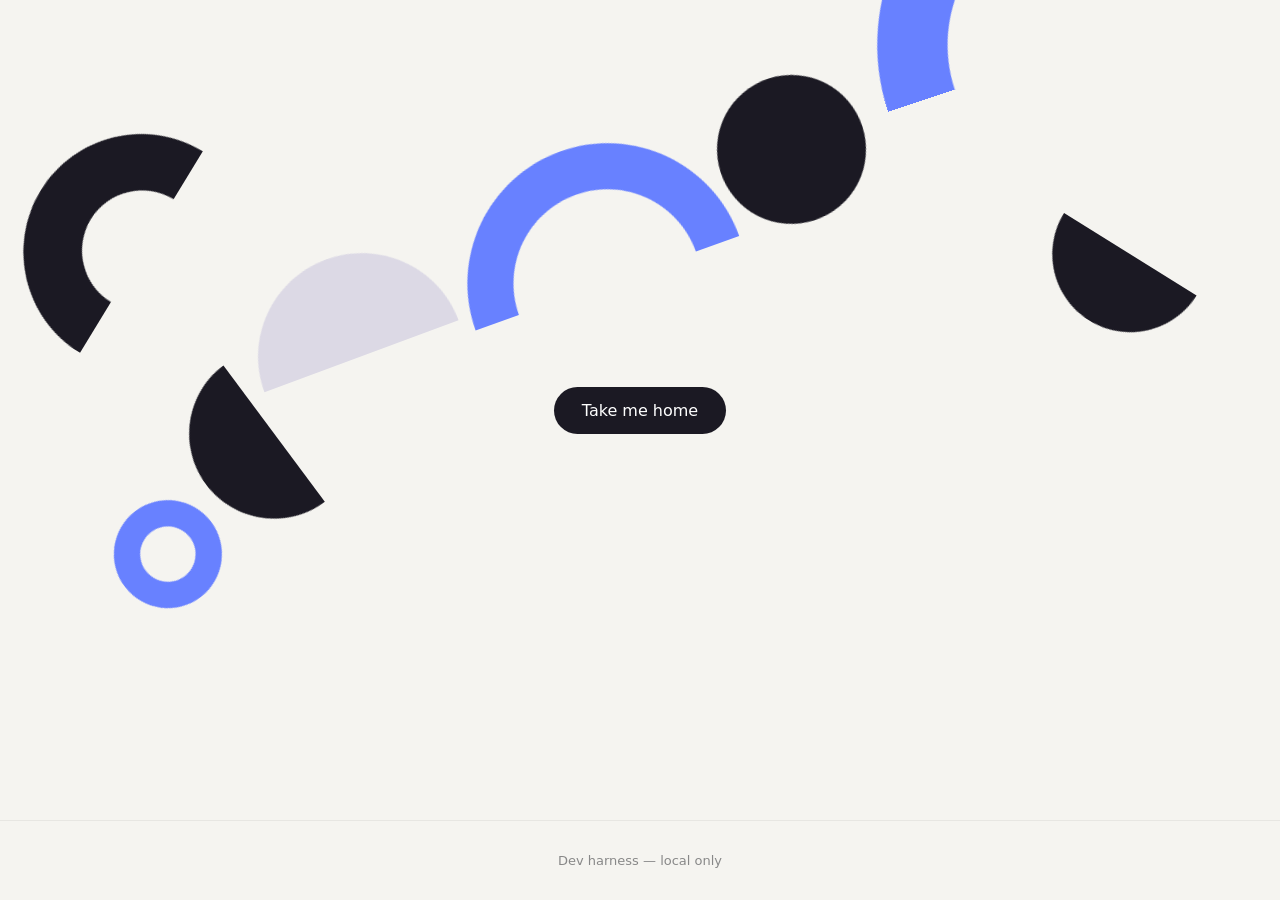
<file: webflow-scripts/404-physics/index.html>
<!DOCTYPE html>
<html lang="en">
<head>
  <meta charset="UTF-8" />
  <meta name="viewport" content="width=device-width, initial-scale=1.0" />
  <title>404 Physics — Local Dev Harness</title>
  <link rel="stylesheet" href="./404-physics.css" />
  <style>
    *, *::before, *::after { box-sizing: border-box; margin: 0; padding: 0; }

    html, body {
      height: 100%;
      background: #f5f4f0;
      font-family: system-ui, sans-serif;
      overflow-x: hidden;
    }

    /* Mirror the live layout structure */
    .ctx404 {
      min-height: 100vh;
      display: flex;
      flex-direction: column;
    }

    .ctx404__design {
      position: relative;
      flex: 1;
      display: flex;
      flex-direction: column;
    }

    /* Header holds the CTA button */
    .ctx404__header {
      position: relative;
      flex: 1;
      display: flex;
      align-items: center;
      justify-content: center;
      padding: 48px 64px;
    }

    .ctx404__button {
      display: inline-flex;
      align-items: center;
      gap: 8px;
      padding: 14px 28px;
      background: #1B1923;
      color: #fff;
      border-radius: 100px;
      text-decoration: none;
      font-size: 16px;
      font-weight: 500;
      cursor: pointer;
      position: relative;
    }

    /* Stage is the physics overlay (positioned by JS/CSS) */
    .ctx404__stage {
      /* positioned absolute by CSS, inset:0 */
    }

    /* Footer — give it a real height so the physics floor sits correctly */
    .ctx404__footer {
      margin-top: auto; /* pin to bottom of the flex column so the physics floor sits at the viewport bottom */
      height: 80px;
      background: #f5f4f0;
      border-top: 1px solid rgba(0,0,0,0.06);
      position: relative;
      z-index: 5;
      display: flex;
      align-items: center;
      justify-content: center;
      color: #888;
      font-size: 13px;
    }
  </style>
</head>
<body>

<main class="ctx404" data-ctx-404-physics>
  <section class="ctx404__design">

    <div class="ctx404__header">
      <a class="ctx404__button" href="/" data-ctx-404-obstacle>
        <span>Take me home</span>
      </a>
    </div>

    <!-- Stage div is created by JS if absent; we include it here so harness is explicit -->
    <div class="ctx404__stage" data-ctx-404-physics-stage aria-hidden="true"></div>

    <footer class="ctx404__footer" data-ctx-404-footer aria-hidden="true">
      Dev harness — local only
    </footer>

  </section>
</main>

<!-- The script appends "assets/…" itself, so point the base at the folder that CONTAINS assets/ -->
<script>window.CTX_404_ASSETS_BASE_URL = './';</script>
<script src="./vendor/matter.min.js"></script>
<script src="./404-physics.js"></script>

</body>
</html>
</file>
<file: webflow-scripts/404-physics/404-physics.css>
/* 404 physics: stage and shape styles. Everything else is in Webflow classes. */

/* Physics stage: full viewport overlay behind the content */
.ctx404__stage {
	position: absolute;
	inset: 0;
	width: 100%;
	pointer-events: none;
	z-index: 1;
	overflow: hidden;
}

/* Shape wrappers, positioned by JS transform */
.ctx404__shape {
	position: absolute;
	top: 0;
	left: 0;
	display: block;
	pointer-events: auto;
	touch-action: none;
	user-select: none;
	will-change: transform;
	cursor: grab;
}

.ctx404__shape.is-dragging {
	cursor: grabbing;
	z-index: 100;
}

.ctx404__shape img {
	width: 100%;
	height: 100%;
	display: block;
	pointer-events: none;
	user-select: none;
	/* Scale lives on the inner <img> so it never fights the JS wrapper transform */
	transition: transform 0.18s cubic-bezier(0.34, 1.56, 0.64, 1);
}

.ctx404__shape:hover img {
	transform: scale(1.03);
}

.ctx404__shape.is-dragging img {
	transform: scale(1.06);
}

@media (prefers-reduced-motion: reduce) {
	.ctx404__shape img,
	.ctx404__shape:hover img,
	.ctx404__shape.is-dragging img {
		transition: none;
		transform: none;
	}
}

/* Button impact reaction */
.ctx404__button {
	transition: transform 0.18s cubic-bezier(0.34, 1.56, 0.64, 1),
	box-shadow 0.18s ease;
}

.ctx404__button.is-hit {
	transform: scale(1.04);
}

@media (prefers-reduced-motion: reduce) {
	.ctx404__button.is-hit {
		transform: none;
		box-shadow: none;
	}
}
</file>
